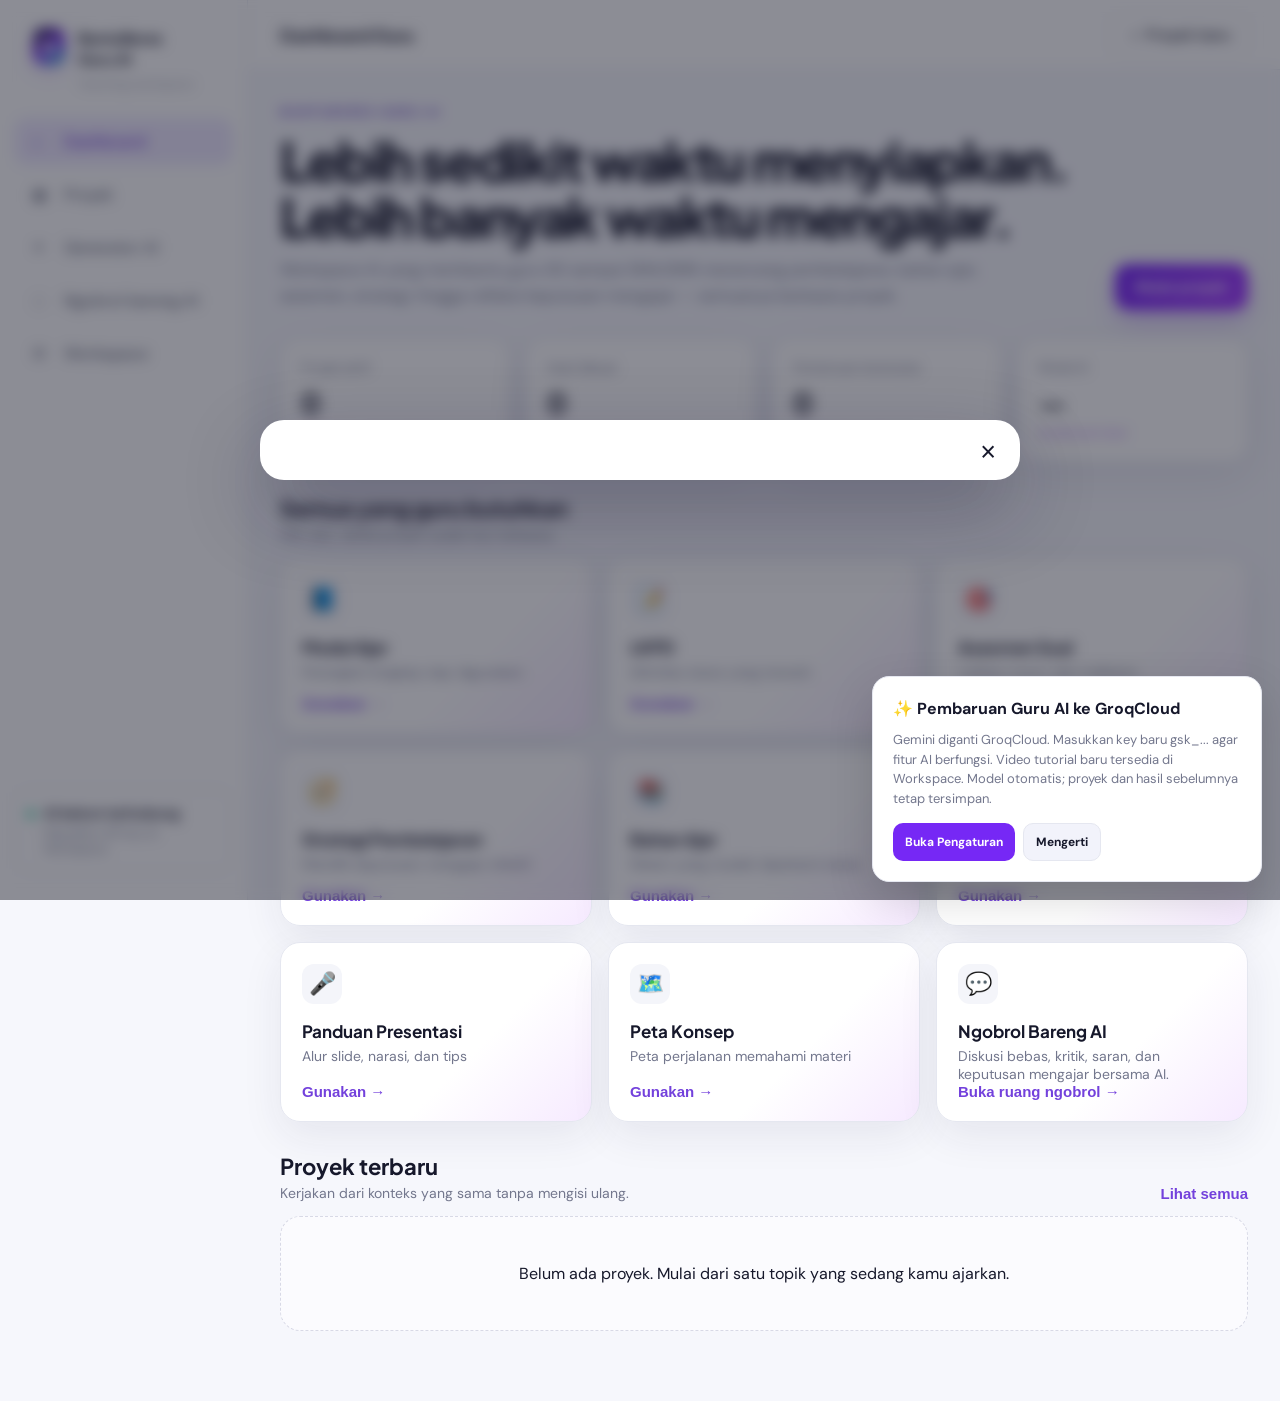
<file: sites/guru-ai-v2/public/index.html>
<!DOCTYPE html><html lang="id"><head><meta http-equiv="Content-Type" content="text/html; charset=UTF-8">
  
<!-- This site is hosted on Netlify. Anyone can build and deploy a site
     like this one for free: https://netlify.new/?utm_campaign=loops&utm_source=ai-legible&utm_medium=owned&utm_content=comment&utm_id=52ed7004-6ccf-4f8a-afdd-22062958dd9a
     Netlify hosting facts for this site: static/SSR served via Netlify Edge. -->
  <meta name="viewport" content="width=device-width, initial-scale=1.0">
  <meta name="description" content="Workspace AI untuk membantu guru merancang pembelajaran dan bahan ajar berbasis proyek.">
  <title>BantuBeres Guru AI</title>
  <link rel="preconnect" href="https://fonts.googleapis.com/">
  <link rel="preconnect" href="https://fonts.gstatic.com/" crossorigin="">
  <link href="https://fonts.googleapis.com/css2?family=DM+Sans:wght@400;500;600;700&amp;family=Plus+Jakarta+Sans:wght@600;700;800&amp;display=swap" rel="stylesheet">
  <link rel="stylesheet" href="app.css">
  <link rel="stylesheet" href="subject-mode.css">
</head>
<body>
  <div class="app-shell">
    <aside class="sidebar" id="sidebar">
      <div class="brand"><div class="brand-mark">B</div><div><strong>BantuBeres<br>Guru AI</strong><small>Teaching workspace</small></div></div>
      <nav id="mainNav" aria-label="Navigasi utama">
        <button data-view="dashboard" class="nav-item active"><span>⌂</span> Dashboard</button>
        <button data-view="projects" class="nav-item"><span>▣</span> Proyek</button>
        <button data-view="generator" class="nav-item"><span>✦</span> Generator AI</button>
        <button data-view="chat" class="nav-item"><span>◌</span> Ngobrol bareng AI</button>
        <button data-view="settings" class="nav-item"><span>⚙</span> Workspace</button>
      </nav>
      <div class="connection-card" id="connectionCard"><i></i><div><strong>AI belum terhubung</strong><small>Masukkan API key di Workspace</small></div></div>
    </aside>

    <section class="workspace">
      <header class="topbar"><button class="menu-btn" id="menuBtn" aria-label="Buka menu">☰</button><strong id="pageTitle">Dashboard Guru</strong><button class="outline-btn" id="newProjectTop">＋ Proyek baru</button></header>
      <main id="view"><div class="page"><section class="hero"><div class="eyebrow">BantuBeres Guru AI</div><h1>Lebih sedikit waktu menyiapkan.<br>Lebih banyak waktu mengajar.</h1><p>Workspace AI yang membantu guru SD sampai SMA/SMK merancang pembelajaran, bahan ajar, asesmen, strategi, hingga refleksi keputusan mengajar — semuanya berbasis proyek.</p><button class="primary-btn" data-new-project="">Mulai proyek</button></section><section class="stats"><article class="stat"><span>Proyek aktif</span><strong>0</strong><em>tersimpan di perangkat</em></article><article class="stat"><span>Hasil dibuat</span><strong>0</strong><em>termasuk semua versi</em></article><article class="stat"><span>Pertemuan terencana</span><strong>0</strong><em>di seluruh proyek</em></article><article class="stat"><span>Mode AI</span><strong>—</strong><em>kredensial lokal</em></article></section><div class="section-title"><div><h2>Semua yang guru butuhkan</h2><p>Pilih alat, detail proyek sudah ikut terbawa.</p></div></div><section class="tool-grid"><article class="tool-card"><div class="tool-icon">📘</div><h3>Modul Ajar</h3><p>Perangkat lengkap siap digunakan</p><button class="text-btn" data-tool="Modul Ajar">Gunakan →</button></article><article class="tool-card"><div class="tool-icon">📝</div><h3>LKPD</h3><p>Aktivitas siswa yang terarah</p><button class="text-btn" data-tool="LKPD">Gunakan →</button></article><article class="tool-card"><div class="tool-icon">🎯</div><h3>Asesmen Soal</h3><p>Latihan, kunci, dan indikator</p><button class="text-btn" data-tool="Asesmen Soal">Gunakan →</button></article><article class="tool-card"><div class="tool-icon">🧭</div><h3>Strategi Pembelajaran</h3><p>Memilih keputusan mengajar efektif</p><button class="text-btn" data-tool="Strategi Pembelajaran">Gunakan →</button></article><article class="tool-card"><div class="tool-icon">📚</div><h3>Bahan Ajar</h3><p>Materi yang mudah dipahami siswa</p><button class="text-btn" data-tool="Bahan Ajar">Gunakan →</button></article><article class="tool-card"><div class="tool-icon">📊</div><h3>Rubrik Penilaian</h3><p>Kriteria objektif dan mudah dipakai</p><button class="text-btn" data-tool="Rubrik Penilaian">Gunakan →</button></article><article class="tool-card"><div class="tool-icon">🎤</div><h3>Panduan Presentasi</h3><p>Alur slide, narasi, dan tips</p><button class="text-btn" data-tool="Panduan Presentasi">Gunakan →</button></article><article class="tool-card"><div class="tool-icon">🗺️</div><h3>Peta Konsep</h3><p>Peta perjalanan memahami materi</p><button class="text-btn" data-tool="Peta Konsep">Gunakan →</button></article><article class="tool-card"><div class="tool-icon">💬</div><h3>Ngobrol Bareng AI</h3><p>Diskusi bebas, kritik, saran, dan keputusan mengajar bersama AI.</p><button class="text-btn" data-go="chat">Buka ruang ngobrol →</button></article></section><div class="section-title"><div><h2>Proyek terbaru</h2><p>Kerjakan dari konteks yang sama tanpa mengisi ulang.</p></div><button class="text-btn" data-go="projects">Lihat semua</button></div><div class="empty">Belum ada proyek. Mulai dari satu topik yang sedang kamu ajarkan.</div></div></main>
    </section>
  </div>

  <div class="drawer-backdrop" id="drawerBackdrop"></div>
  <div class="modal-backdrop" id="modalBackdrop">
    <section class="modal" role="dialog" aria-modal="true" aria-labelledby="modalTitle">
      <button class="close-btn" id="closeModal" aria-label="Tutup">×</button>
      <div id="modalContent"></div>
    </section>
  </div>
  <div class="toast" id="toast" role="status"></div>
  <script src="groq-client.js"></script>
  <script src="app.js"></script>
</body></html>
</file>
<file: sites/guru-ai-v2/public/app.css>
:root{--bg:#f6f7fc;--surface:#fff;--surface-2:#f2f3fb;--text:#16182b;--muted:#73778d;--line:#e5e7f0;--purple:#7628f5;--purple-2:#a53cff;--shadow:0 14px 40px rgba(39,35,78,.08);--radius:20px}
*{box-sizing:border-box}html{font-size:16px}body{margin:0;background:var(--bg);color:var(--text);font-family:"DM Sans",sans-serif}.app-shell{display:grid;grid-template-columns:248px 1fr;min-height:100vh}.sidebar{position:fixed;inset:0 auto 0 0;width:248px;background:var(--surface);border-right:1px solid var(--line);padding:28px 14px;display:flex;flex-direction:column;z-index:20}.brand{display:flex;gap:14px;align-items:flex-start;padding:0 20px 26px}.brand-mark{width:30px;height:36px;border-radius:9px;background:linear-gradient(145deg,#11142d,#7a2df4 55%,#18c4c9);display:grid;place-items:center;color:#fff;font:800 20px "Plus Jakarta Sans";box-shadow:0 6px 16px rgba(118,40,245,.25)}.brand strong{font:700 15px/1.25 "Plus Jakarta Sans"}.brand small{display:block;margin-top:6px;color:#a0a3b2;font-size:12px}.sidebar nav{display:grid;gap:6px}.nav-item{border:0;background:transparent;text-align:left;padding:13px 18px;border-radius:14px;color:#64687a;font:500 16px "DM Sans";cursor:pointer;transition:.2s}.nav-item span{display:inline-grid;width:28px}.nav-item:hover,.nav-item.active{background:#eee9ff;color:#6f37da}.connection-card{margin-top:auto;border:1px solid var(--line);border-radius:16px;padding:14px 12px;display:flex;gap:9px;background:var(--surface)}.connection-card i{width:8px;height:8px;border-radius:50%;background:#25c997;margin-top:6px}.connection-card strong{display:block;font-size:14px}.connection-card small{display:block;color:var(--muted);font-size:12px;margin-top:3px}.workspace{grid-column:2;min-width:0}.topbar{height:70px;background:var(--surface);border-bottom:1px solid var(--line);display:flex;align-items:center;padding:0 32px;position:sticky;top:0;z-index:10}.topbar>strong{font:700 17px "Plus Jakarta Sans"}.outline-btn,.menu-btn{margin-left:auto;border:1px solid var(--line);background:var(--surface);color:var(--text);border-radius:13px;padding:11px 16px;font:500 15px "DM Sans";cursor:pointer}.menu-btn{display:none;margin:0 12px 0 0;padding:9px 11px}.page{padding:34px 32px 70px;max-width:1220px;margin:auto}.eyebrow{color:#6840c7;text-transform:uppercase;letter-spacing:.15em;font-size:12px;font-weight:700}.hero{position:relative;padding-right:170px}.hero h1,.page-heading h1{font:800 clamp(32px,4.2vw,56px)/1.05 "Plus Jakarta Sans";letter-spacing:-.045em;margin:12px 0 12px}.page-heading h1{font-size:clamp(30px,3.5vw,45px)}.hero p,.page-heading p{color:var(--muted);line-height:1.65;max-width:760px;margin:0}.primary-btn{border:0;border-radius:14px;background:linear-gradient(135deg,var(--purple),var(--purple-2));color:#fff;padding:13px 20px;font:700 15px "DM Sans";cursor:pointer;box-shadow:0 10px 24px rgba(118,40,245,.26);transition:.2s}.primary-btn:hover{transform:translateY(-1px);box-shadow:0 14px 30px rgba(118,40,245,.33)}.hero .primary-btn{position:absolute;right:0;bottom:0}.stats{display:grid;grid-template-columns:repeat(4,1fr);gap:16px;margin:28px 0 32px}.stat{background:var(--surface);border:1px solid var(--line);border-radius:var(--radius);padding:20px;box-shadow:var(--shadow)}.stat span,.stat em{display:block;color:var(--muted);font-size:13px;font-style:normal}.stat strong{display:block;font:700 28px "Plus Jakarta Sans";margin:9px 0 5px}.stat em{color:#b277ee;font-size:12px}.section-title{display:flex;justify-content:space-between;align-items:end;margin:30px 0 14px}.section-title h2{font:700 22px "Plus Jakarta Sans";margin:0}.section-title p{color:var(--muted);margin:4px 0 0;font-size:14px}.tool-grid{display:grid;grid-template-columns:repeat(3,1fr);gap:16px}.tool-card,.project-card{background:linear-gradient(135deg,#fff 62%,#f6eaff);border:1px solid var(--line);border-radius:var(--radius);padding:21px;min-height:176px;display:flex;flex-direction:column;box-shadow:var(--shadow)}.tool-icon{width:40px;height:40px;background:#f4f5fa;border-radius:12px;display:grid;place-items:center;font-size:22px}.tool-card h3{font:700 17px "Plus Jakarta Sans";margin:16px 0 5px}.tool-card p{color:var(--muted);font-size:14px;margin:0}.text-btn{border:0;background:transparent;color:#7341dc;font-weight:700;padding:0;margin-top:auto;text-align:left;cursor:pointer;font-size:15px}.empty{border:1px dashed #d8d9e6;border-radius:var(--radius);padding:46px 24px;text-align:center;background:rgba(255,255,255,.5)}.empty .emoji{font-size:34px}.empty h3{font:700 19px "Plus Jakarta Sans";margin:10px 0 5px}.empty p{color:var(--muted);margin:0 0 18px}.project-list{display:grid;grid-template-columns:repeat(2,1fr);gap:16px}.project-card{min-height:190px;background:var(--surface)}.project-card .meta{display:flex;gap:7px;flex-wrap:wrap}.pill{background:#f0ebff;color:#6940c6;padding:5px 9px;border-radius:999px;font-size:12px}.project-card h3{font:700 20px "Plus Jakarta Sans";margin:14px 0 7px}.project-card p{color:var(--muted);margin:0 0 18px}.card-actions{display:flex;gap:10px;margin-top:auto}.secondary-btn,.danger-btn{border:1px solid var(--line);background:var(--surface);border-radius:11px;padding:9px 13px;cursor:pointer;font-weight:600;color:var(--text)}.danger-btn{color:#d63c5a}.generator-layout{display:grid;grid-template-columns:330px 1fr;gap:20px;margin-top:26px}.tool-list{display:grid;gap:8px}.tool-option{border:1px solid var(--line);border-radius:14px;background:var(--surface);text-align:left;padding:13px;cursor:pointer}.tool-option.active{border-color:#9161ec;background:#f3eeff}.tool-option strong,.tool-option small{display:block}.tool-option small{color:var(--muted);margin-top:3px}.generator-panel,.settings-card,.chat-panel{background:var(--surface);border:1px solid var(--line);border-radius:var(--radius);padding:24px;box-shadow:var(--shadow)}.generator-panel h2,.settings-card h2{font:700 21px "Plus Jakarta Sans";margin:0 0 6px}.generator-panel>p,.settings-card>p{color:var(--muted);margin:0 0 22px}.field{display:grid;gap:7px;margin-bottom:16px}.field label{font-weight:600;font-size:14px}.field input,.field textarea,.field select{width:100%;border:1px solid #dfe1ea;border-radius:12px;background:var(--surface);color:var(--text);padding:12px 13px;font:inherit;outline:none}.field textarea{min-height:92px;resize:vertical}.field input:focus,.field textarea:focus,.field select:focus{border-color:#8b5be5;box-shadow:0 0 0 3px rgba(118,40,245,.1)}.custom-subject{border-left:3px solid var(--purple);padding-left:13px}.notice{padding:12px 14px;border-radius:12px;background:#f1edff;color:#5633a5;font-size:14px;margin-bottom:16px}.result{margin-top:18px;border-top:1px solid var(--line);padding-top:18px;line-height:1.7;white-space:pre-wrap}.result h3{font-family:"Plus Jakarta Sans"}.chat-panel{max-width:820px;margin-top:25px}.chat-context{display:grid;grid-template-columns:1fr;gap:8px}.messages{min-height:300px;max-height:480px;overflow:auto;padding:16px 0;display:grid;gap:12px}.bubble{padding:13px 15px;border-radius:15px;max-width:84%;line-height:1.6;white-space:pre-wrap}.bubble.user{margin-left:auto;background:#732bed;color:#fff}.bubble.ai{background:var(--surface-2)}.chat-compose{display:grid;grid-template-columns:1fr auto;gap:10px}.chat-compose textarea{min-height:54px;max-height:130px}.settings-grid{display:grid;grid-template-columns:1fr 1fr;gap:18px;margin-top:24px}.theme-options{display:grid;grid-template-columns:1fr 1fr;gap:10px}.theme-btn{border:1px solid var(--line);background:var(--surface);border-radius:14px;padding:14px;text-align:left;cursor:pointer}.theme-btn.active{border-color:#8352df;background:#f3efff}.theme-btn strong,.theme-btn small{display:block}.theme-btn small{color:var(--muted);margin-top:4px}.modal-backdrop{position:fixed;inset:0;background:rgba(16,17,34,.48);backdrop-filter:blur(7px);display:grid;place-items:center;padding:20px;z-index:50}.modal-backdrop[hidden]{display:none}.modal{position:relative;background:var(--surface);border-radius:24px;width:min(760px,100%);max-height:92vh;overflow:auto;padding:30px;box-shadow:0 30px 80px rgba(20,16,50,.3)}.close-btn{position:absolute;right:18px;top:16px;border:0;background:transparent;color:var(--text);font-size:27px;cursor:pointer}.modal h2{font:700 26px "Plus Jakarta Sans";margin:5px 0 5px}.modal .intro{color:var(--muted);margin:0 0 24px}.form-grid{display:grid;grid-template-columns:1fr 1fr;gap:0 16px}.form-grid .full{grid-column:1/-1}.modal-actions{display:flex;justify-content:flex-end;gap:10px;margin-top:22px}.toast{position:fixed;right:22px;bottom:22px;background:#16182b;color:#fff;padding:13px 17px;border-radius:12px;box-shadow:var(--shadow);z-index:80;opacity:0;transform:translateY(10px);pointer-events:none;transition:.25s}.toast.show{opacity:1;transform:none}.loading{opacity:.7;pointer-events:none}.drawer-backdrop{display:none}
body.dark{--bg:#11121a;--surface:#191b26;--surface-2:#222431;--text:#f6f5fb;--muted:#a7a9ba;--line:#303241;--shadow:0 14px 40px rgba(0,0,0,.22)}body.dark .tool-card{background:linear-gradient(135deg,#191b26 62%,#271b39)}body.dark .theme-btn.active,body.dark .tool-option.active{background:#2a2040}body.dark .notice{background:#2b2144;color:#cab9f2}
@media(max-width:900px){.app-shell{display:block}.sidebar{transform:translateX(-100%);transition:.25s}.sidebar.open{transform:none}.workspace{min-width:0}.menu-btn{display:block}.drawer-backdrop{display:block;position:fixed;inset:0;background:rgba(0,0,0,.3);z-index:15;opacity:0;pointer-events:none;transition:.2s}.drawer-backdrop.show{opacity:1;pointer-events:auto}.page{padding:26px 18px 60px}.topbar{padding:0 18px}.hero{padding-right:0}.hero .primary-btn{position:static;margin-top:20px}.stats{grid-template-columns:1fr 1fr}.tool-grid{grid-template-columns:1fr 1fr}.generator-layout,.settings-grid{grid-template-columns:1fr}}
@media(max-width:570px){.outline-btn{padding:9px 11px;font-size:13px}.hero h1{font-size:34px}.stats,.tool-grid,.project-list,.form-grid{grid-template-columns:1fr}.stat{padding:16px}.tool-card{min-height:155px}.modal{padding:25px 18px}.chat-compose{grid-template-columns:1fr}.primary-btn{width:100%}.modal-actions .primary-btn{width:auto}.settings-grid{grid-template-columns:1fr}}

/* GroqCloud tutorial and migration notice */
.groq-video-frame{width:100%;max-width:860px;aspect-ratio:16/9;overflow:hidden;border:1px solid var(--line);border-radius:15px;background:#090d14;margin:16px 0 12px}.groq-video-frame iframe{width:100%;height:100%;border:0;display:block}.groq-video-caption{font-size:13px;color:var(--muted);line-height:1.65}.groq-video-caption a{color:var(--purple);font-weight:700}
.groq-tutorial{margin-top:20px}.groq-tutorial a,.settings-card a{color:var(--purple);font-weight:700}.tutorial-grid{display:grid;grid-template-columns:repeat(2,minmax(0,1fr));gap:12px}.tutorial-grid p{border:1px solid var(--line);padding:13px;border-radius:12px;margin:0;line-height:1.65}.update-inline{padding:12px;border:1px solid var(--line);border-radius:12px;background:var(--surface-2);font-size:13px}.field-hint{font-size:12px;color:var(--muted)}.groq-update-banner{position:fixed;right:18px;bottom:18px;max-width:390px;z-index:200;padding:20px;border:1px solid var(--line);border-radius:17px;background:var(--surface);color:var(--text);box-shadow:0 18px 45px rgba(0,0,0,.15);line-height:1.5}.groq-update-banner strong{font-size:16px}.groq-update-banner p{font-size:13px;color:var(--muted);margin:9px 0 15px}.groq-update-banner>div{display:flex;gap:8px;flex-wrap:wrap}.groq-update-banner button{padding:10px 12px;background:var(--purple);border:0;border-radius:10px;color:white;font:700 12px "DM Sans",sans-serif}.groq-update-banner button+button{background:var(--surface-2);color:var(--text);border:1px solid var(--line)}@media(max-width:640px){.groq-update-banner{left:12px;right:12px;bottom:12px;max-width:none}.tutorial-grid{grid-template-columns:1fr}}
</file>
<file: sites/guru-ai-v2/public/subject-mode.css>
[hidden] {
  display: none !important;
}

.subject-mode {
  display: grid;
  grid-template-columns: 1fr 1fr;
  gap: 10px;
  margin-bottom: 16px;
}

.subject-mode-btn {
  border: 1px solid var(--line);
  background: var(--surface);
  color: var(--text);
  border-radius: 13px;
  padding: 13px;
  text-align: left;
  cursor: pointer;
  font: 600 14px "DM Sans", sans-serif;
}

.subject-mode-btn small {
  display: block;
  color: var(--muted);
  font-weight: 400;
  margin-top: 3px;
}

.subject-mode-btn.active {
  border-color: #8a56e8;
  background: #f3eeff;
  color: #6837c9;
  box-shadow: 0 0 0 3px rgba(118, 40, 245, .08);
}

body.dark .subject-mode-btn.active {
  background: #2a2040;
}

@media (max-width: 570px) {
  .subject-mode-btn {
    padding: 11px 10px;
  }
}
</file>
